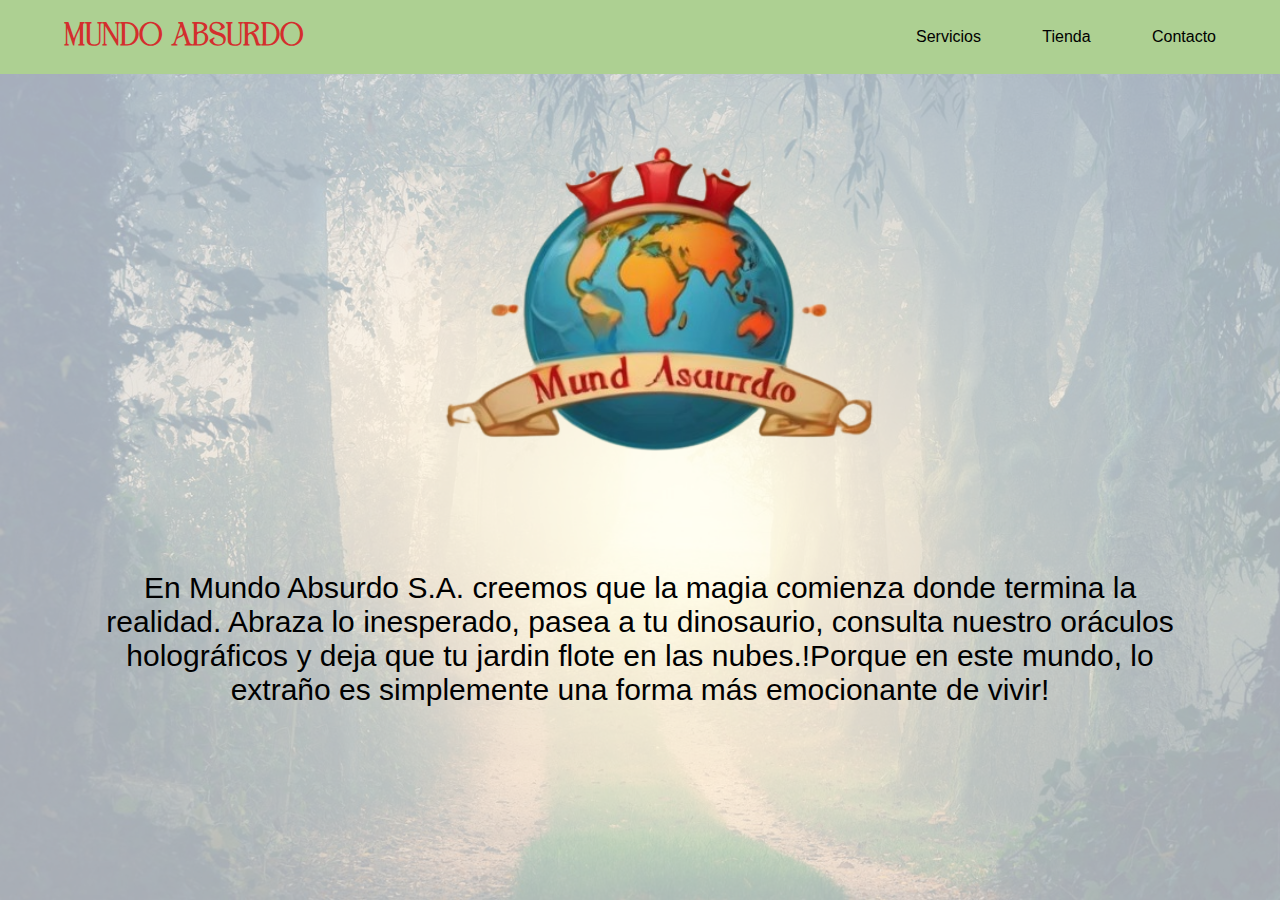
<file: index.html>
<!DOCTYPE html>
<html lang="en">
  <head>
    <meta charset="UTF-8" />
    <meta name="viewport" content="width=device-width, initial-scale=1.0" />
    <title>Mundo Absurdo</title>
    <link rel="stylesheet" href="styles.css" />
    <link rel="stylesheet" href="cabecera.css" />
  </head>
  <body>
    <header>
      <nav>
        <a href="./index.html">
          <h1>Mundo Absurdo</h1>
        </a>
        <ul>
          <li><a href="./servicios/servicios.html">Servicios</a></li>
          <li><a href="./tienda/tienda.html">Tienda</a></li>
          <li><a href="./contacto/contacto.html">Contacto</a></li>
        </ul>
      </nav>
    </header>
    <main>
      <img class="logo" src="imagenes/Logotipo.png" alt="logo" />
      <p>
        En Mundo Absurdo S.A. creemos que la magia comienza donde termina la
        realidad. Abraza lo inesperado, pasea a tu dinosaurio, consulta nuestro
        oráculos holográficos y deja que tu jardin flote en las nubes.!Porque en
        este mundo, lo extraño es simplemente una forma más emocionante de
        vivir!
      </p>
    </main>
  </body>
</html>
</file>
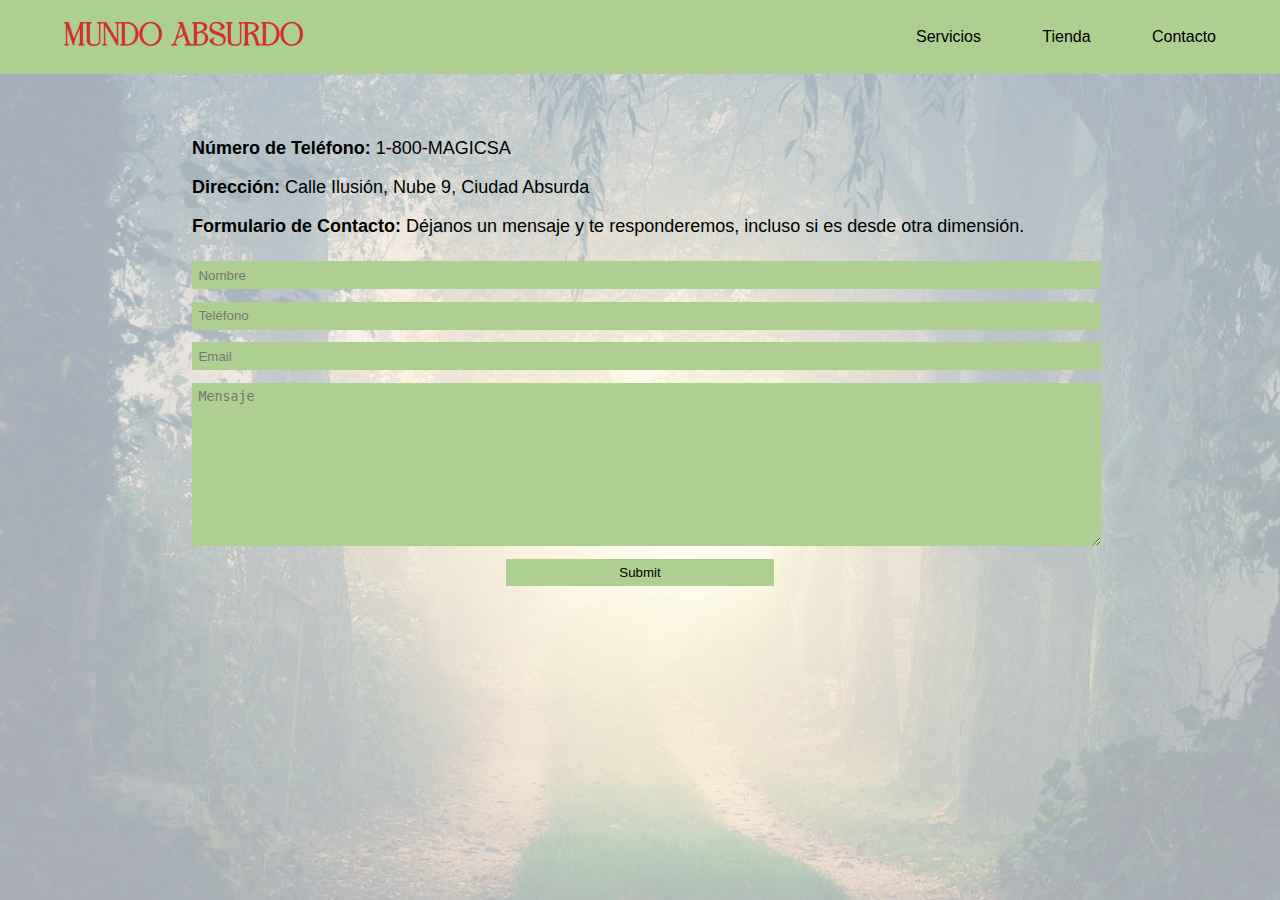
<file: contacto/contacto.html>
<!DOCTYPE html>
<html lang="en">
  <head>
    <meta charset="UTF-8" />
    <meta name="viewport" content="width=device-width, initial-scale=1.0" />
    <link rel="stylesheet" href="./contacto.css" />
    <link rel="stylesheet" href="../cabecera.css" />
    <title>contacto</title>
  </head>
  <body>
    <header>
      <nav>
        <a href="../index.html">
          <h1>Mundo Absurdo</h1>
        </a>

        <ul>
          <li><a href="../servicios/servicios.html">Servicios</a></li>
          <li><a href="../tienda/tienda.html">Tienda</a></li>
          <li><a href="contacto.html">Contacto</a></li>
        </ul>
      </nav>
    </header>

    <main>
      <p><b>Número de Teléfono:</b> 1-800-MAGICSA</p>
      <p><b>Dirección:</b> Calle Ilusión, Nube 9, Ciudad Absurda</p>
      <p>
        <b>Formulario de Contacto:</b> Déjanos un mensaje y te responderemos,
        incluso si es desde otra dimensión.
      </p>
      <form>
        <input type="text" name="name" placeholder="Nombre" required />
        <input type="tel" name="telefono" placeholder="Teléfono" />
        <input type="email" name="email" placeholder="Email" required />
        <textarea
          name="message"
          rows="10"
          placeholder="Mensaje"
          required
        ></textarea>
        <input type="submit" class="submitInput" />
      </form>
    </main>
  </body>
</html>
</file>
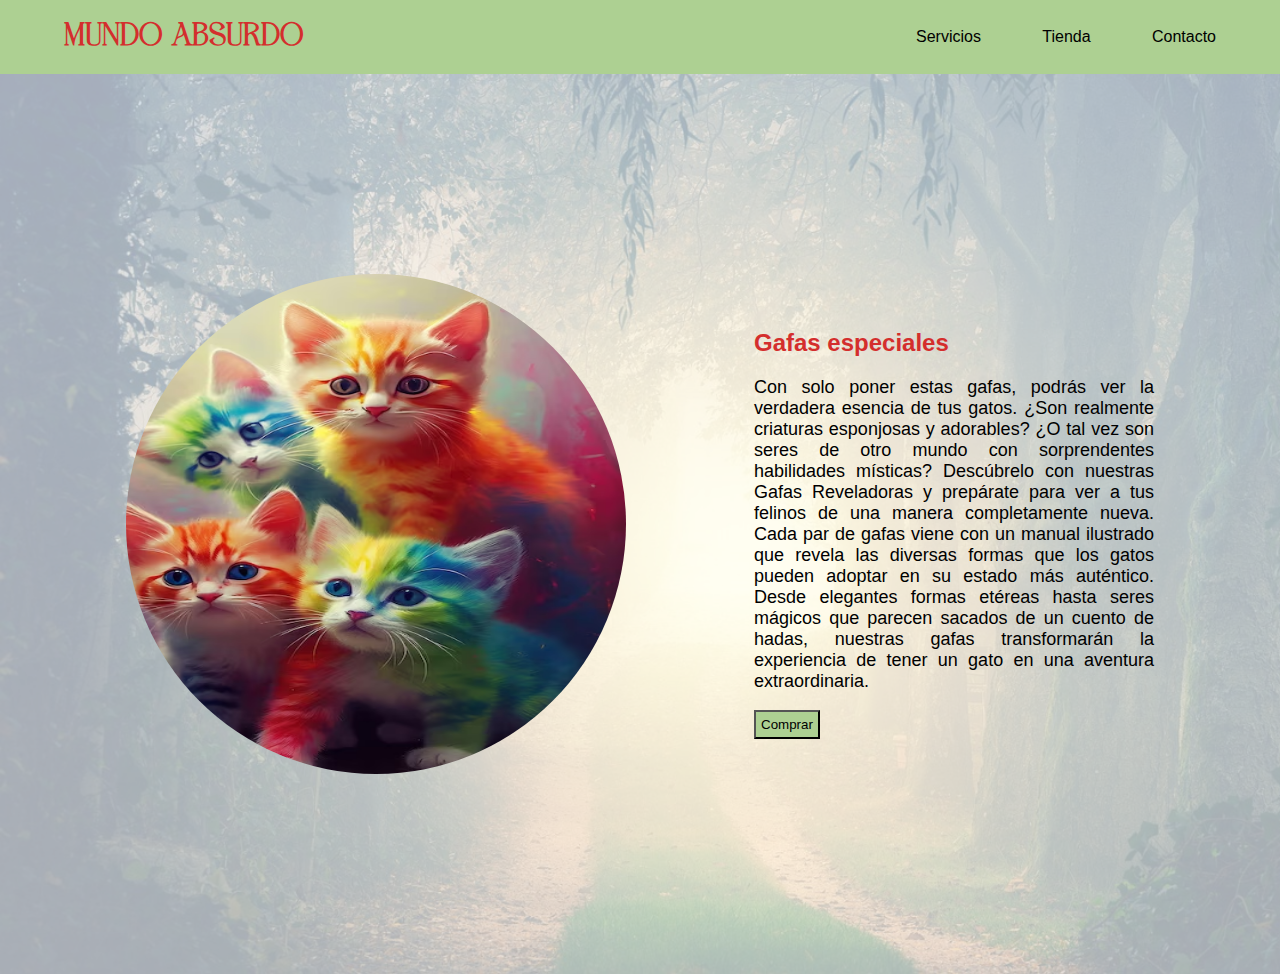
<file: Productos/Gafas.html>
<!DOCTYPE html>
<html lang="en">
<head>
    <meta charset="UTF-8">
    <meta name="viewport" content="width=device-width, initial-scale=1.0">
    <title>Gafas especiales</title>
    <link rel="stylesheet" href="../cabecera.css">
      <link rel="stylesheet" href="./Productos.css">  
    
</head>
<body>
    <header>
        <nav>
          <a href="../index.html">
            <h1>Mundo Absurdo</h1>
          </a>
          <ul>
            <li><a href="../servicios/servicios.html">Servicios</a></li>
            <li><a href="../tienda/tienda.html">Tienda</a></li>
            <li><a href="../contacto/contacto.html">Contacto</a></li>
          </ul>
        </nav>
      </header>
       
      <main>
<img src="../imagenes/gatos.avif" alt="gatos">
<section>
    <h2>
Gafas especiales
    </h2>
    <p>
      Con solo poner estas gafas, podrás ver la verdadera esencia de tus gatos. ¿Son realmente criaturas esponjosas y adorables? ¿O tal vez son seres de otro mundo con sorprendentes habilidades místicas? Descúbrelo con nuestras Gafas Reveladoras y prepárate para ver a tus felinos de una manera completamente nueva.

 

      Cada par de gafas viene con un manual ilustrado que revela las diversas formas que los gatos pueden adoptar en su estado más auténtico. Desde elegantes formas etéreas hasta seres mágicos que parecen sacados de un cuento de hadas, nuestras gafas transformarán la experiencia de tener un gato en una aventura extraordinaria.
    </p>
    <button>
Comprar

    </button>
</section>
      </main>
</body>
</html>
</file>
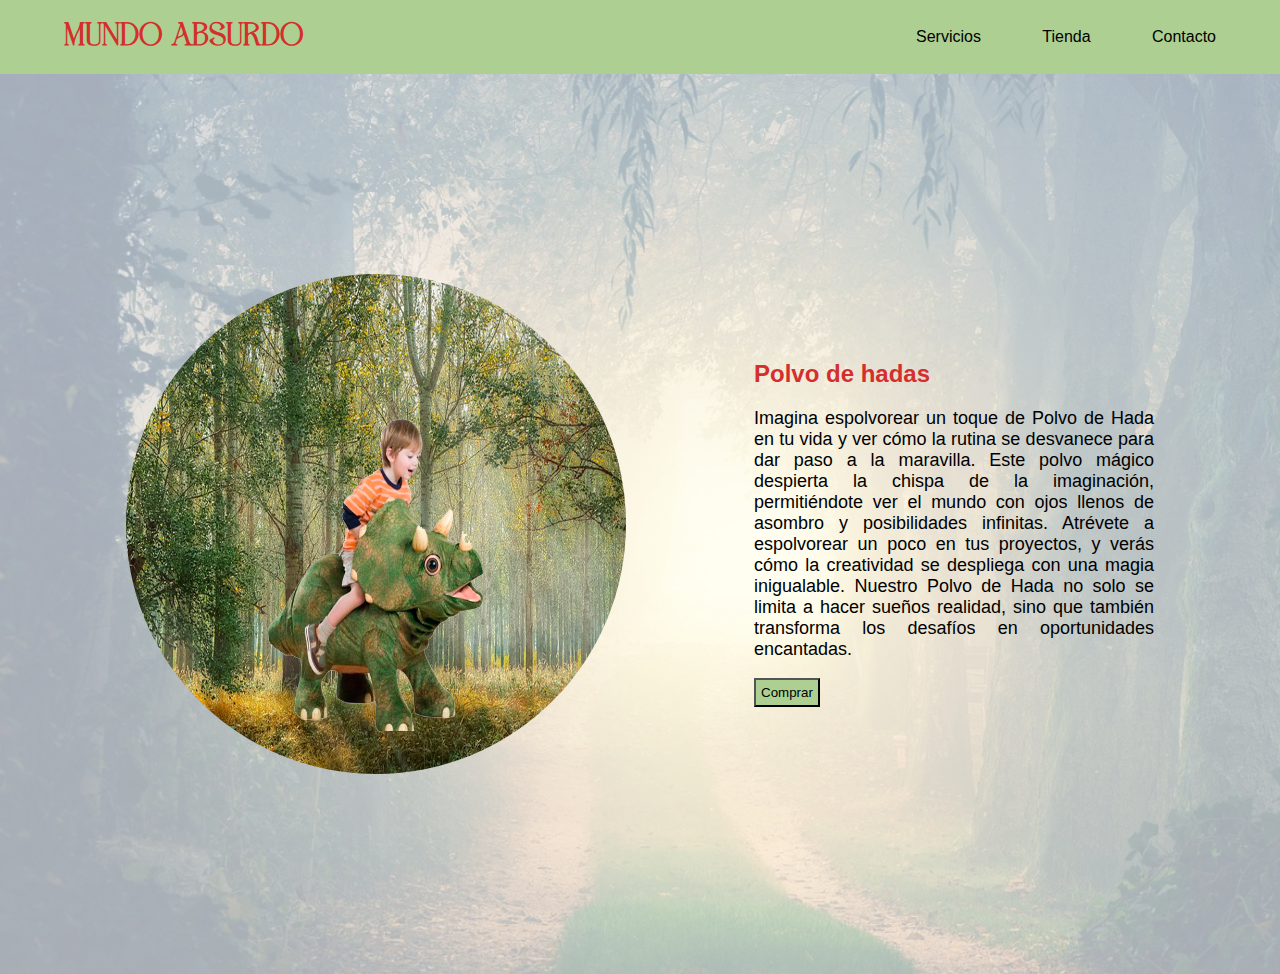
<file: Productos/Polvo.html>
<!DOCTYPE html>
<html lang="en">
<head>
    <meta charset="UTF-8">
    <meta name="viewport" content="width=device-width, initial-scale=1.0">
    <title>Polvo de hadas</title>
    <link rel="stylesheet" href="../cabecera.css">
      <link rel="stylesheet" href="./Productos.css">  
    
</head>
<body>
    <header>
        <nav>
          <a href="../index.html">
            <h1>Mundo Absurdo</h1>
          </a>
          <ul>
            <li><a href="../servicios/servicios.html">Servicios</a></li>
            <li><a href="../tienda/tienda.html">Tienda</a></li>
            <li><a href="../contacto/contacto.html">Contacto</a></li>
          </ul>
        </nav>
      </header>
       
      <main>
<img src="../imagenes/niños en dinosaurio.png" alt="Niño y dinosaurio"/>
<section>
    <h2>
Polvo de hadas
    </h2>
    <p>
      Imagina espolvorear un toque de Polvo de Hada en tu vida y ver cómo la rutina se desvanece para dar paso a la maravilla. Este polvo mágico despierta la chispa de la imaginación, permitiéndote ver el mundo con ojos llenos de asombro y posibilidades infinitas.

 

      Atrévete a espolvorear un poco en tus proyectos, y verás cómo la creatividad se despliega con una magia inigualable. Nuestro Polvo de Hada no solo se limita a hacer sueños realidad, sino que también transforma los desafíos en oportunidades encantadas.
    </p>
    <button>
Comprar

    </button>
</section>
      </main>
</body>
</html>
</file>
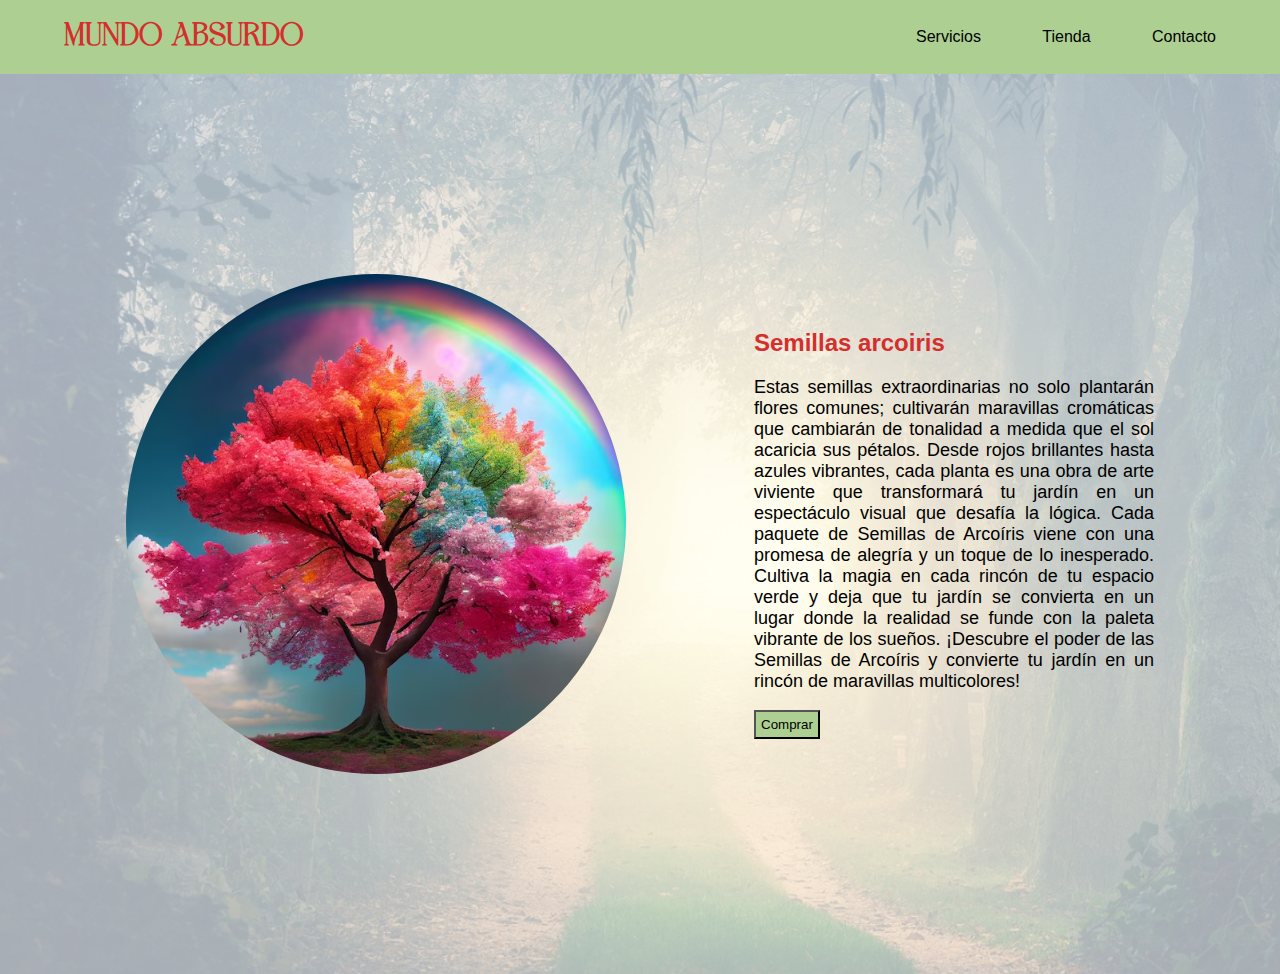
<file: Productos/Semillas.html>
<!DOCTYPE html>
<html lang="en">
<head>
    <meta charset="UTF-8">
    <meta name="viewport" content="width=device-width, initial-scale=1.0">
    <title>Semillas Arcoiris</title>
    <link rel="stylesheet" href="../cabecera.css">
      <link rel="stylesheet" href="./Productos.css">  
    
</head>
<body>
    <header>
        <nav>
          <a href="../index.html">
            <h1>Mundo Absurdo</h1>
          </a>
          <ul>
            <li><a href="../servicios/servicios.html">Servicios</a></li>
            <li><a href="../tienda/tienda.html">Tienda</a></li>
            <li><a href="../contacto/contacto.html">Contacto</a></li>
          </ul>
        </nav>
      </header>
       
      <main>
<img src="../imagenes/arbol colores.avif" alt="árbol">
<section>
    <h2>
Semillas arcoiris
    </h2>
    <p>
        Estas semillas extraordinarias no solo plantarán flores comunes; cultivarán maravillas cromáticas que cambiarán de tonalidad a medida que el sol acaricia sus pétalos. Desde rojos brillantes hasta azules vibrantes, cada planta es una obra de arte viviente que transformará tu jardín en un espectáculo visual que desafía la lógica.

 

        Cada paquete de Semillas de Arcoíris viene con una promesa de alegría y un toque de lo inesperado. Cultiva la magia en cada rincón de tu espacio verde y deja que tu jardín se convierta en un lugar donde la realidad se funde con la paleta vibrante de los sueños. ¡Descubre el poder de las Semillas de Arcoíris y convierte tu jardín en un rincón de maravillas multicolores!
    </p>
    <button>
Comprar

    </button>
</section>
      </main>
</body>
</html>
</file>
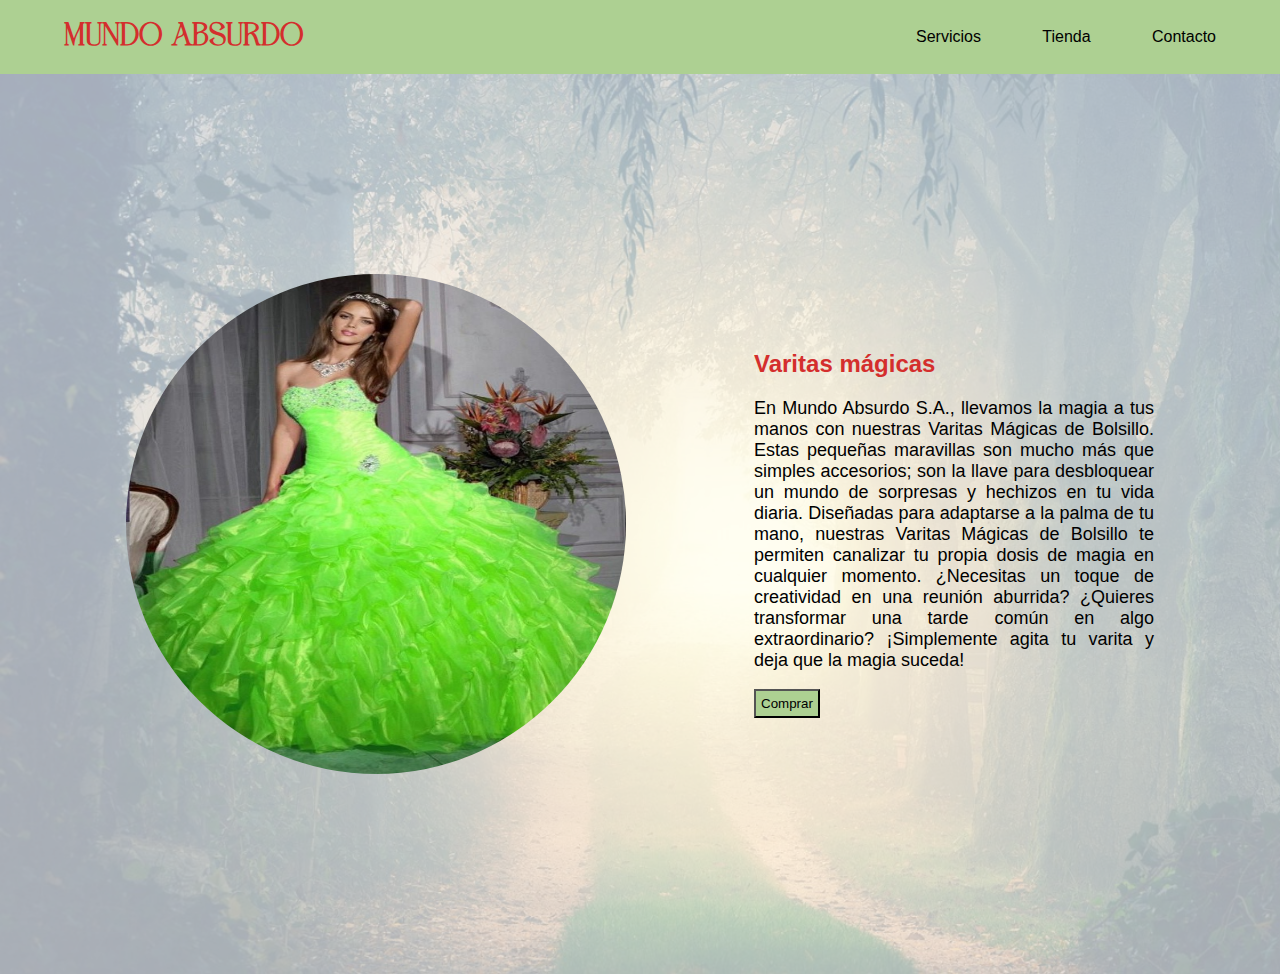
<file: Productos/Varitas.html>
<!DOCTYPE html>
<html lang="en">
<head>
    <meta charset="UTF-8">
    <meta name="viewport" content="width=device-width, initial-scale=1.0">
    <title>Varitas mágicas</title>
    <link rel="stylesheet" href="../cabecera.css">
      <link rel="stylesheet" href="./Productos.css">  

</head>
<body>
    <header>
        <nav>
          <a href="../index.html">
            <h1>Mundo Absurdo</h1>
          </a>
          <ul>
            <li><a href="../servicios/servicios.html">Servicios</a></li>
            <li><a href="../tienda/tienda.html">Tienda</a></li>
            <li><a href="../contacto/contacto.html">Contacto</a></li>
          </ul>
        </nav>
      </header>
       
      <main>
<img src="../imagenes/vestido.jpg" alt="varitas">
<section>
    <h2>
Varitas mágicas
    </h2>
    <p>
        En Mundo Absurdo S.A., llevamos la magia a tus manos con nuestras Varitas Mágicas de Bolsillo. Estas pequeñas maravillas son mucho más que simples accesorios; son la llave para desbloquear un mundo de sorpresas y hechizos en tu vida diaria.

 

Diseñadas para adaptarse a la palma de tu mano, nuestras Varitas Mágicas de Bolsillo te permiten canalizar tu propia dosis de magia en cualquier momento. ¿Necesitas un toque de creatividad en una reunión aburrida? ¿Quieres transformar una tarde común en algo extraordinario? ¡Simplemente agita tu varita y deja que la magia suceda!
    </p>
    <button>
Comprar

    </button>
</section>
      </main>
</body>
</html>
</file>
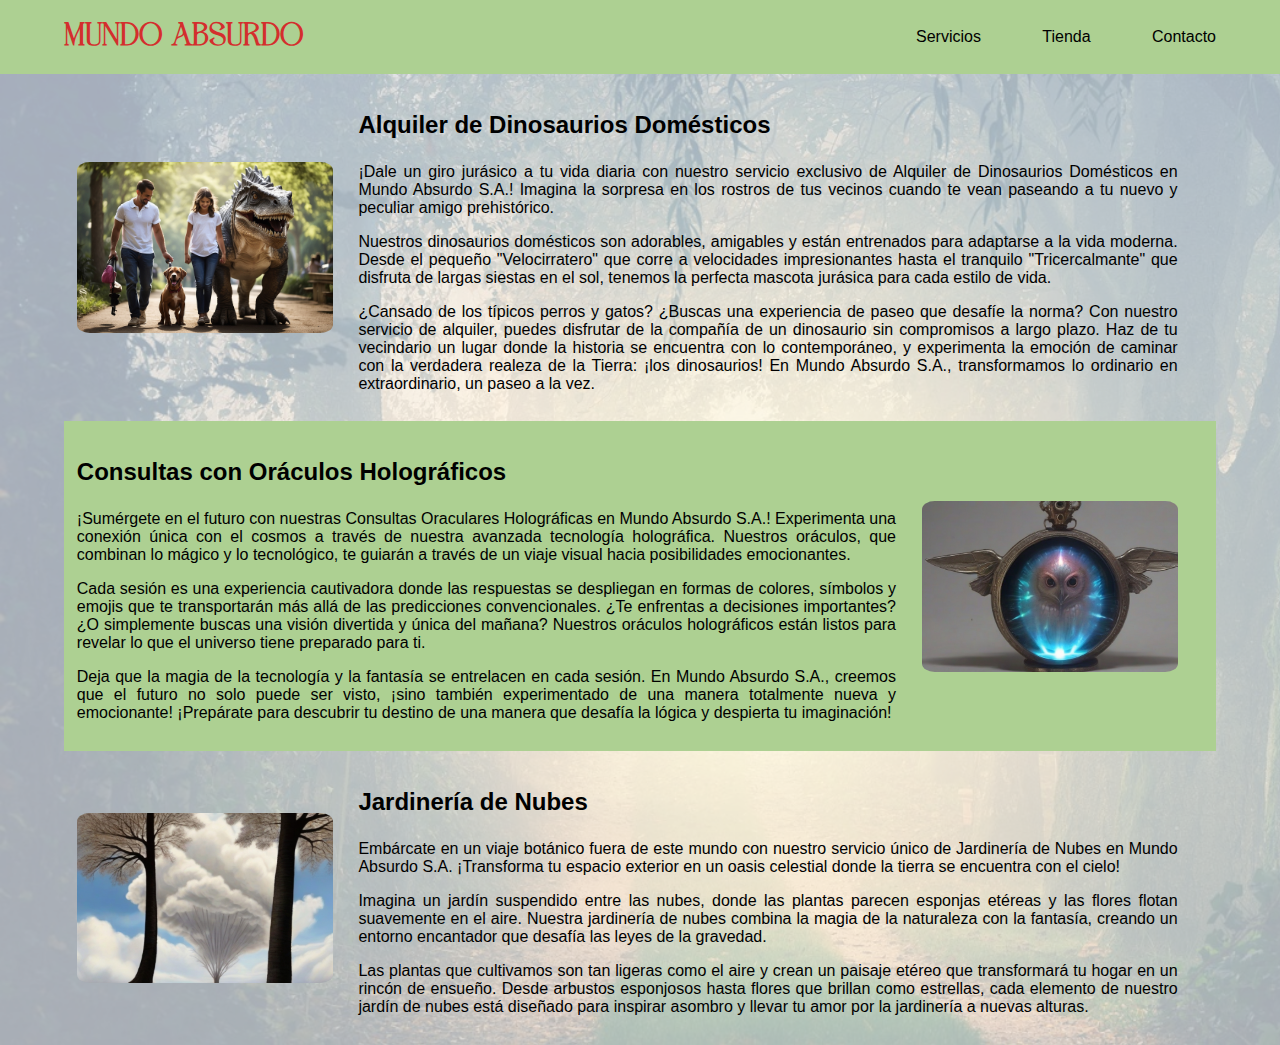
<file: servicios/servicios.html>
<!DOCTYPE html>
<html lang="en">
  <head>
    <meta charset="UTF-8" />
    <meta name="viewport" content="width=device-width, initial-scale=1.0" />
    <link rel="stylesheet" href="../cabecera.css" />
    <link rel="stylesheet" href="./servicios.css" />
    <title>Servicios</title>
  </head>
  <body>
    <header>
      <nav>
        <a href="../index.html">
          <h1>Mundo Absurdo</h1>
        </a>
        <ul>
          <li><a href="./servicios.html">Servicios</a></li>
          <li><a href="../tienda/tienda.html">Tienda</a></li>
          <li><a href="../contacto/contacto.html">Contacto</a></li>
        </ul>
      </nav>
    </header>

    <main>
      <article>
        <img
          src="../imagenes/familiaConDinosaurio.jpg"
          alt="Una familia paseando con un dinosaurio"
        />
        <section>
          <h3>Alquiler de Dinosaurios Domésticos</h3>
          <p>
            ¡Dale un giro jurásico a tu vida diaria con nuestro servicio
            exclusivo de Alquiler de Dinosaurios Domésticos en Mundo Absurdo
            S.A.! Imagina la sorpresa en los rostros de tus vecinos cuando te
            vean paseando a tu nuevo y peculiar amigo prehistórico.
          </p>
          <p>
            Nuestros dinosaurios domésticos son adorables, amigables y están
            entrenados para adaptarse a la vida moderna. Desde el pequeño
            "Velocirratero" que corre a velocidades impresionantes hasta el
            tranquilo "Tricercalmante" que disfruta de largas siestas en el sol,
            tenemos la perfecta mascota jurásica para cada estilo de vida.
          </p>
          <p>
            ¿Cansado de los típicos perros y gatos? ¿Buscas una experiencia de
            paseo que desafíe la norma? Con nuestro servicio de alquiler, puedes
            disfrutar de la compañía de un dinosaurio sin compromisos a largo
            plazo. Haz de tu vecindario un lugar donde la historia se encuentra
            con lo contemporáneo, y experimenta la emoción de caminar con la
            verdadera realeza de la Tierra: ¡los dinosaurios! En Mundo Absurdo
            S.A., transformamos lo ordinario en extraordinario, un paseo a la
            vez.
          </p>
        </section>
      </article>

      <article class="rightArticle">
        <img
          src="../imagenes/OraculoHolografico.png"
          alt="Oráculo Holográfico"
        />
        <section>
          <h3>Consultas con Oráculos Holográficos</h3>
          <p>
            ¡Sumérgete en el futuro con nuestras Consultas Oraculares
            Holográficas en Mundo Absurdo S.A.! Experimenta una conexión única
            con el cosmos a través de nuestra avanzada tecnología holográfica.
            Nuestros oráculos, que combinan lo mágico y lo tecnológico, te
            guiarán a través de un viaje visual hacia posibilidades
            emocionantes.
          </p>
          <p>
            Cada sesión es una experiencia cautivadora donde las respuestas se
            despliegan en formas de colores, símbolos y emojis que te
            transportarán más allá de las predicciones convencionales. ¿Te
            enfrentas a decisiones importantes? ¿O simplemente buscas una visión
            divertida y única del mañana? Nuestros oráculos holográficos están
            listos para revelar lo que el universo tiene preparado para ti.
          </p>
          <p>
            Deja que la magia de la tecnología y la fantasía se entrelacen en
            cada sesión. En Mundo Absurdo S.A., creemos que el futuro no solo
            puede ser visto, ¡sino también experimentado de una manera
            totalmente nueva y emocionante! ¡Prepárate para descubrir tu destino
            de una manera que desafía la lógica y despierta tu imaginación!
          </p>
        </section>
      </article>

      <article>
        <img src="../imagenes/arbolNibe.png" alt="Árboles con copa de nube" />
        <section>
          <h3>Jardinería de Nubes</h3>
          <p>
            Embárcate en un viaje botánico fuera de este mundo con nuestro
            servicio único de Jardinería de Nubes en Mundo Absurdo S.A.
            ¡Transforma tu espacio exterior en un oasis celestial donde la
            tierra se encuentra con el cielo!
          </p>
          <p>
            Imagina un jardín suspendido entre las nubes, donde las plantas
            parecen esponjas etéreas y las flores flotan suavemente en el aire.
            Nuestra jardinería de nubes combina la magia de la naturaleza con la
            fantasía, creando un entorno encantador que desafía las leyes de la
            gravedad.
          </p>
          <p>
            Las plantas que cultivamos son tan ligeras como el aire y crean un
            paisaje etéreo que transformará tu hogar en un rincón de ensueño.
            Desde arbustos esponjosos hasta flores que brillan como estrellas,
            cada elemento de nuestro jardín de nubes está diseñado para inspirar
            asombro y llevar tu amor por la jardinería a nuevas alturas.
          </p>
        </section>
      </article>
    </main>
  </body>
</html>
</file>
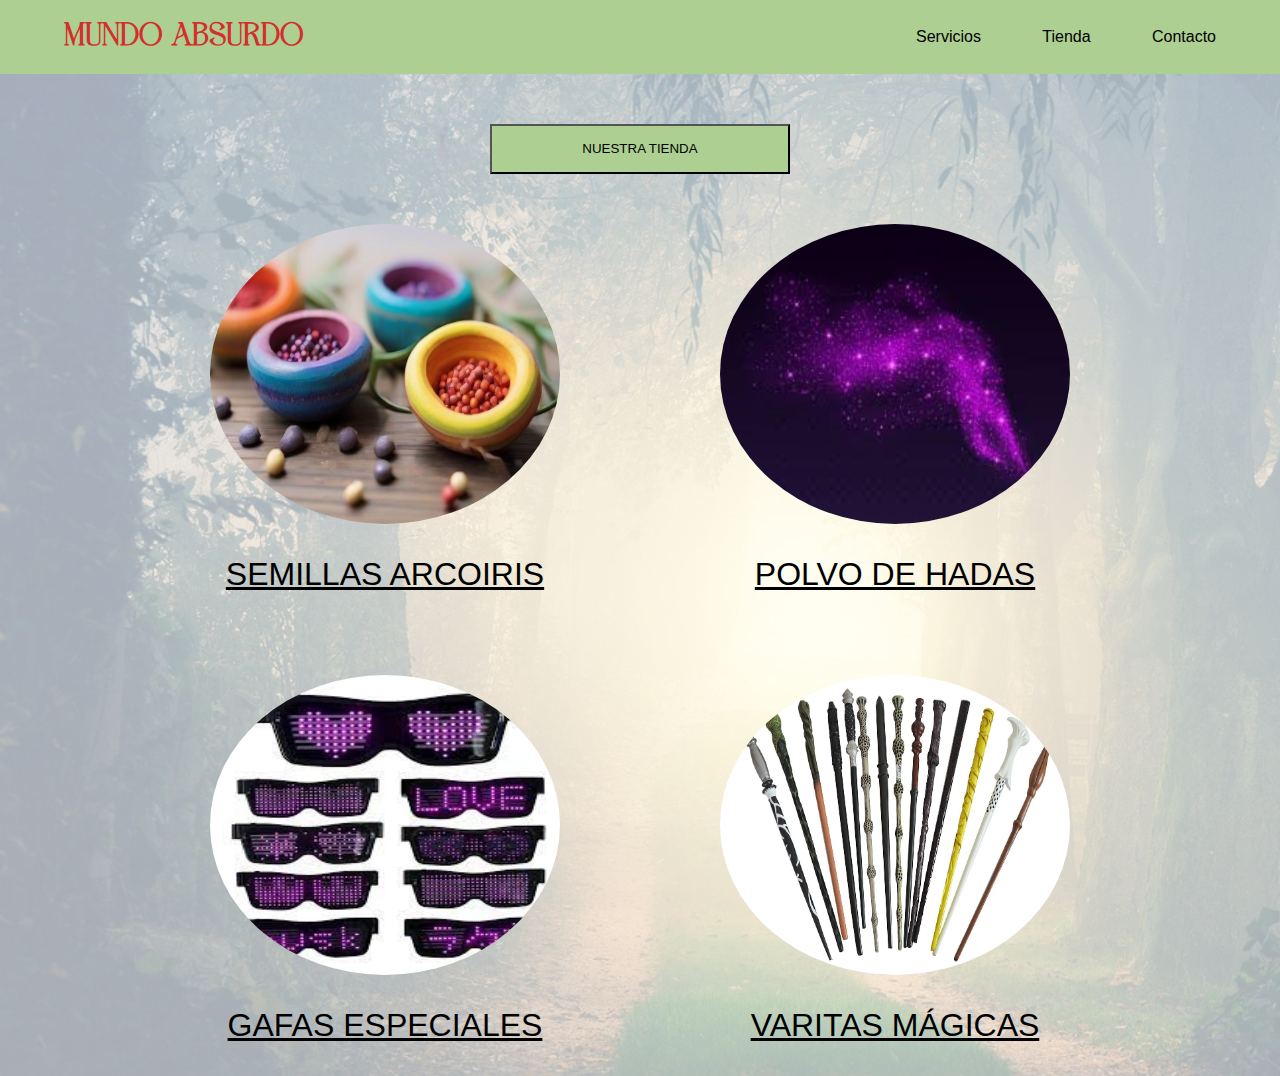
<file: tienda/tienda.html>
<!DOCTYPE html>
<html lang="en">
  <head>
    <meta charset="UTF-8" />
    <meta name="viewport" content="width=device-width, initial-scale=1.0" />
    <title>tienda</title>
    <link rel="stylesheet" href="./tienda.css" />
    <link rel="stylesheet" href="../cabecera.css" />
  </head>
  <body>
    <header>
      <nav>
        <a href="../index.html">
          <h1>Mundo Absurdo</h1>
        </a>
        <ul>
          <li><a href="../servicios/servicios.html">Servicios</a></li>
          <li><a href="tienda.html">Tienda</a></li>
          <li><a href="../contacto/contacto.html">Contacto</a></li>
        </ul>
      </nav>
    </header>

    <main>
      <button>NUESTRA TIENDA</button>
      <section>
        <a href="../Productos/Semillas.html">
             <article>
            <img
              src="../imagenes/semillasArcoiris.png"
              alt="Semillas arcoiris"
            />
            <p>Semillas arcoiris</p>
          </article>
        </a>
        <a href="../Productos/Polvo.html">
          <article>
            <img src="../imagenes/polvo de hadas.jpg" alt="Polvo de hadas" />
            <p>Polvo de hadas</p>
          </article>
        </a>
        <a href="../Productos/Gafas.html">
          <article>
            <img
              src="../imagenes/gafas especiales.jpg"
              alt="Gafas para ver gatos"
            />
            <p>Gafas especiales</p>
          </article>
        </a>
        <a href="../Productos/Varitas.html">
          <article>
            <img src="../imagenes/varitas.jpg" alt="Varitas mágicas" />
            <p>Varitas mágicas</p>
          </article>
        </a>
      </section>
    </main>
  </body>
</html>
</file>
<file: styles.css>
p {
  font-size: 30px;
  max-width: 1100px;
  text-align: center;
  margin-left: auto;
  margin-right: auto;
}

@keyframes slidein {
  from {
    margin-left: 100%;
    width: 140%;
  }

  to {
    margin-left: 31.7%;
    width: 36.5%;
  }
}

.logo {
  margin-left: auto;
  margin-right: auto;
  width: 700px;
  animation-duration: 3s;
  animation-name: slidein;
}
body {
  position: relative;
  z-index: 1;
  font-family: Arial, Helvetica, sans-serif;
}
body::before {
  content: "";
  position: absolute;
  top: 0;
  left: 0;
  width: 100%;
  height: 100vh;
  opacity: 0.35;
  z-index: -1;
  background: url(./imagenes/bosque.jpg);
  background-size: cover;
}
main {
  display: flex;

  flex-direction: column;
  align-content: center;
}
</file>
<file: cabecera.css>
nav {
  display: flex;
  flex-direction: row;
  margin: auto;
  justify-content: space-between;
  width: 90%;
  align-items: center;
}
header {
  background-color: #add092;
  height: 8%;
}
body {
  margin: 0;
}
ul {
  width: 300px;
  list-style: none;
  display: flex;
  justify-content: space-between;
}
@font-face {
  font-family: "Flowrise";
  src: url("font/FLOWRISE.woff");
}
h1 {
  color: #d42e2d;
  font-family: "Flowrise";
  font-size: xx-large;
}
a {
  text-decoration: none;
  color: black;
}

h1:hover{
  animation: tiembla 0.1s infinite;
}
@keyframes tiembla{
  0%  { -webkit-transform:rotateZ(-5deg); }
  50% { -webkit-transform:rotateZ( 0deg) scale(.8); }
  100%{ -webkit-transform:rotateZ( 5deg); }
}
</file>
<file: contacto/contacto.css>
body {
  position: relative;
  z-index: 1;
  font-family: Arial, Helvetica, sans-serif;
  }
 
body::before {
  content: "";
  position: absolute;
  top: 0;
  left: 0;
  width: 100%;
  height: 100vh;
  opacity: 0.35;
  z-index: -1;
  background: url(../imagenes/bosque.jpg);
  background-size: cover;
}

main {
  width: 70%;
  display: flex;
  flex-direction: column;
  justify-content: center;
  margin: 5vw auto;
}

p {
  font-size: large;
  margin-top: 0;
}

form {
  display: flex;
  flex-direction: column;
}

input,
textarea {
  background-color: #add092;
  border: none;
  padding: 0.5vw;
  margin: 0.5vw auto;
  width: 100%;
}

.submitInput {
  width: 30%;
}
</file>
<file: Productos/Productos.css>
img {
  width: 500px;
  height: 500px;
  margin-right: 10%;
  border-radius: 80%;
}
p {
  width: 400px;
  text-align: justify;
  font-size: large;
}
main {
  display: flex;
  height: 100vh;
  justify-content: center;
  align-items: center;
}
button {
  background-color: #add092;
  padding: 5px;
}
body {
  position: relative;
  z-index: 1;
  font-family: Arial, Helvetica, sans-serif;
}

body::before {
  content: "";
  position: absolute;
  top: 0;
  left: 0;
  width: 100%;
  height: 100%;
  opacity: 0.35;
  z-index: -1;
  background: url(../imagenes/bosque.jpg);
  background-size: cover;
}
h2 {
  font-size: x-large;
  color: #d42e2d;
}
</file>
<file: servicios/servicios.css>
body {
  position: relative;
  z-index: 1;
  font-family: Arial, Helvetica, sans-serif;
}

body::before {
  content: "";
  position: absolute;
  top: 0;
  left: 0;
  width: 100%;
  height: 100%;
  opacity: 0.35;
  z-index: -1;
  background: url(../imagenes/bosque.jpg);
  background-size: cover;
}

main {
  width: 90%;
  margin: auto;
}

article {
  display: flex;
  padding: 1vw 1vw;
  align-items: center;
}

.rightArticle {
  display: flex;
  flex-direction: row-reverse;
  background-color: #add092;
}

img {
  width: 20vw;
  margin-right: 2vw;
  border-radius: 5%;
}

h3 {
  font-size: x-large;
}

p {
  margin-right: 2vw;
  text-align: justify;
}
</file>
<file: tienda/tienda.css>
img{
    border-radius: 80%;
    width: 350px;
    height: 300px;
    margin-top: 50px;
}

main {
    display: flex;
    justify-content: center;
    flex-direction: column;
    align-items: center;
    
    }
section{
    display:flex;
    flex-wrap: wrap;
    justify-content: center;
}
article{
    margin: auto 80px;
    align-items: center;
    display: flex;
    flex-direction: column;
}
p{
    font-size: xx-large;
    font-family: Verdana, Geneva, Tahoma, sans-serif;
    text-decoration: underline;
    text-transform:uppercase;
 } 
button {
    background-color: #add092;
    width: 300px;
    height: 50px;
    margin-top: 50px;
    }   

body {
    position: relative;
    z-index: 1;
    font-family: Arial, Helvetica, sans-serif;
     }
  
  body::before {
    content: "";
    position: absolute;
    top: 0;
    left: 0;
    width: 100%;
    height: 100%;
    opacity: 0.35;
    z-index: -1;
    background: url(../imagenes/bosque.jpg);
    background-size: cover;
  }
</file>
